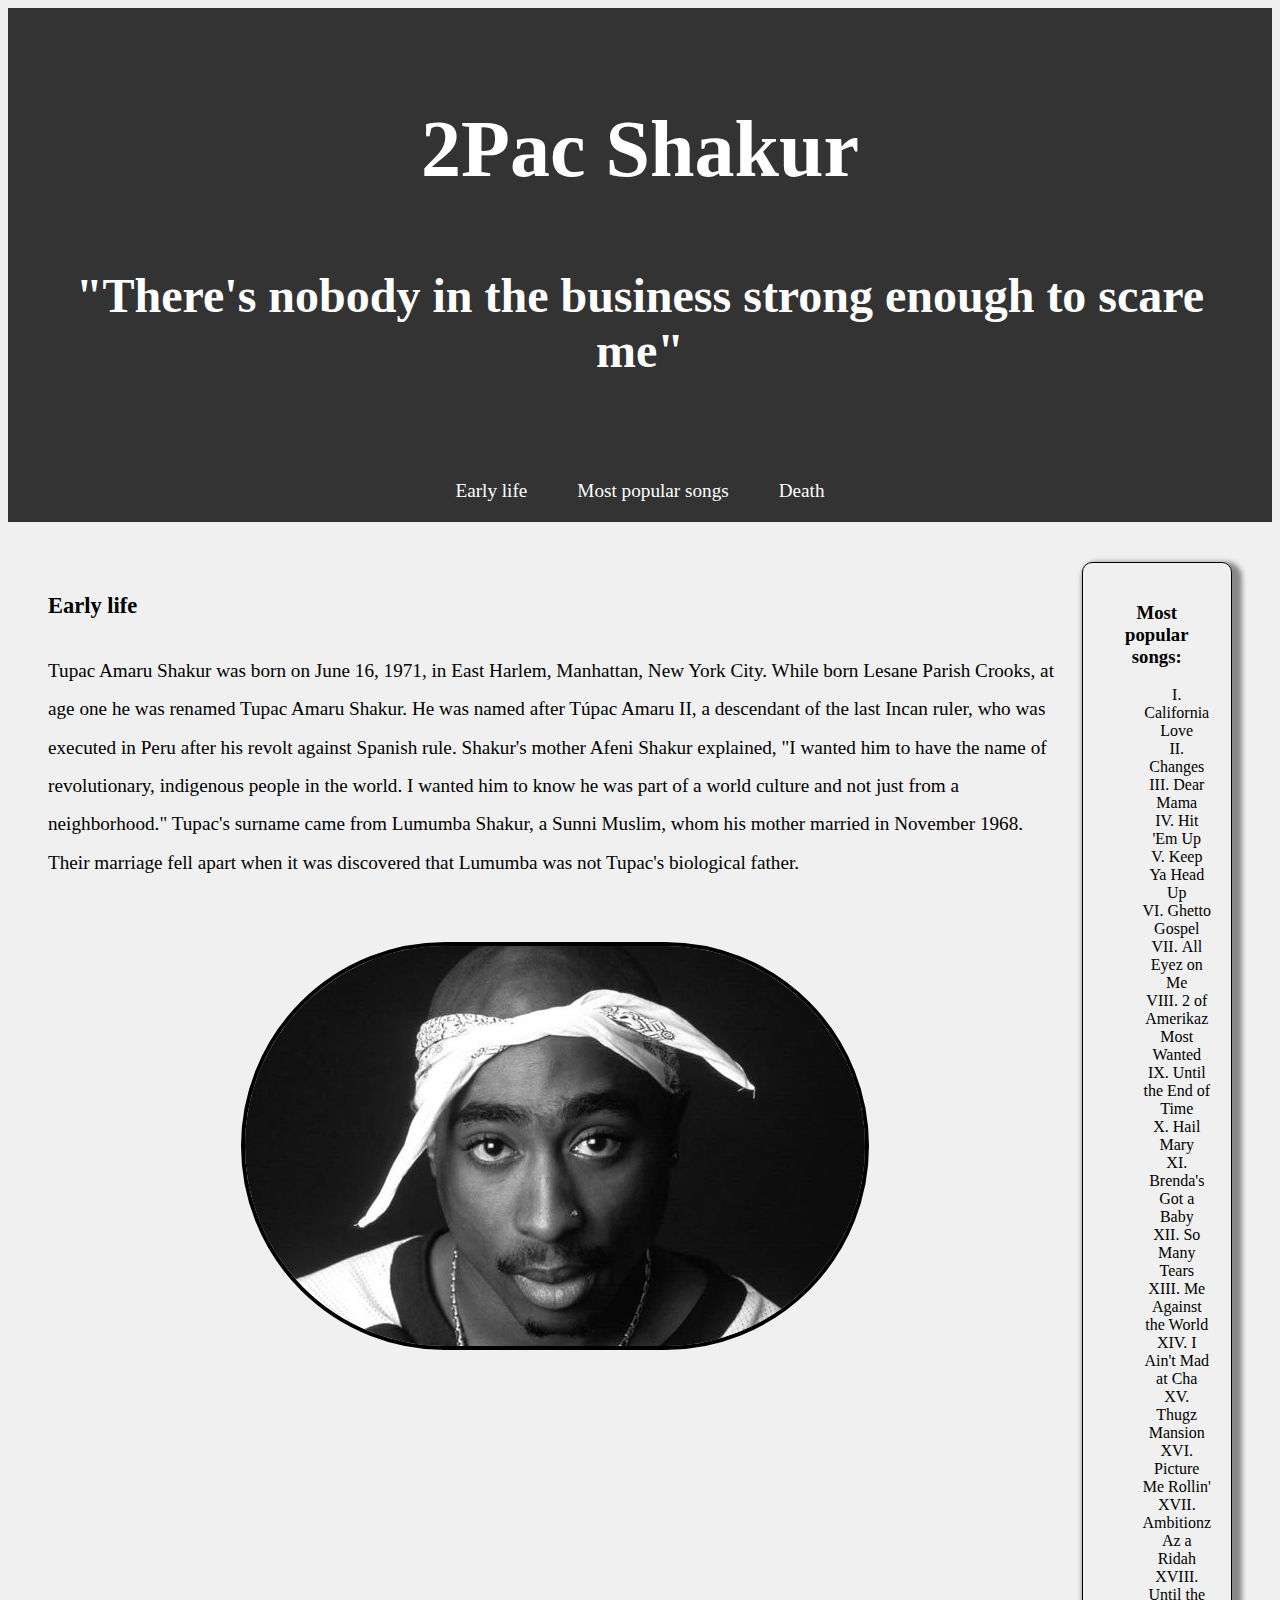
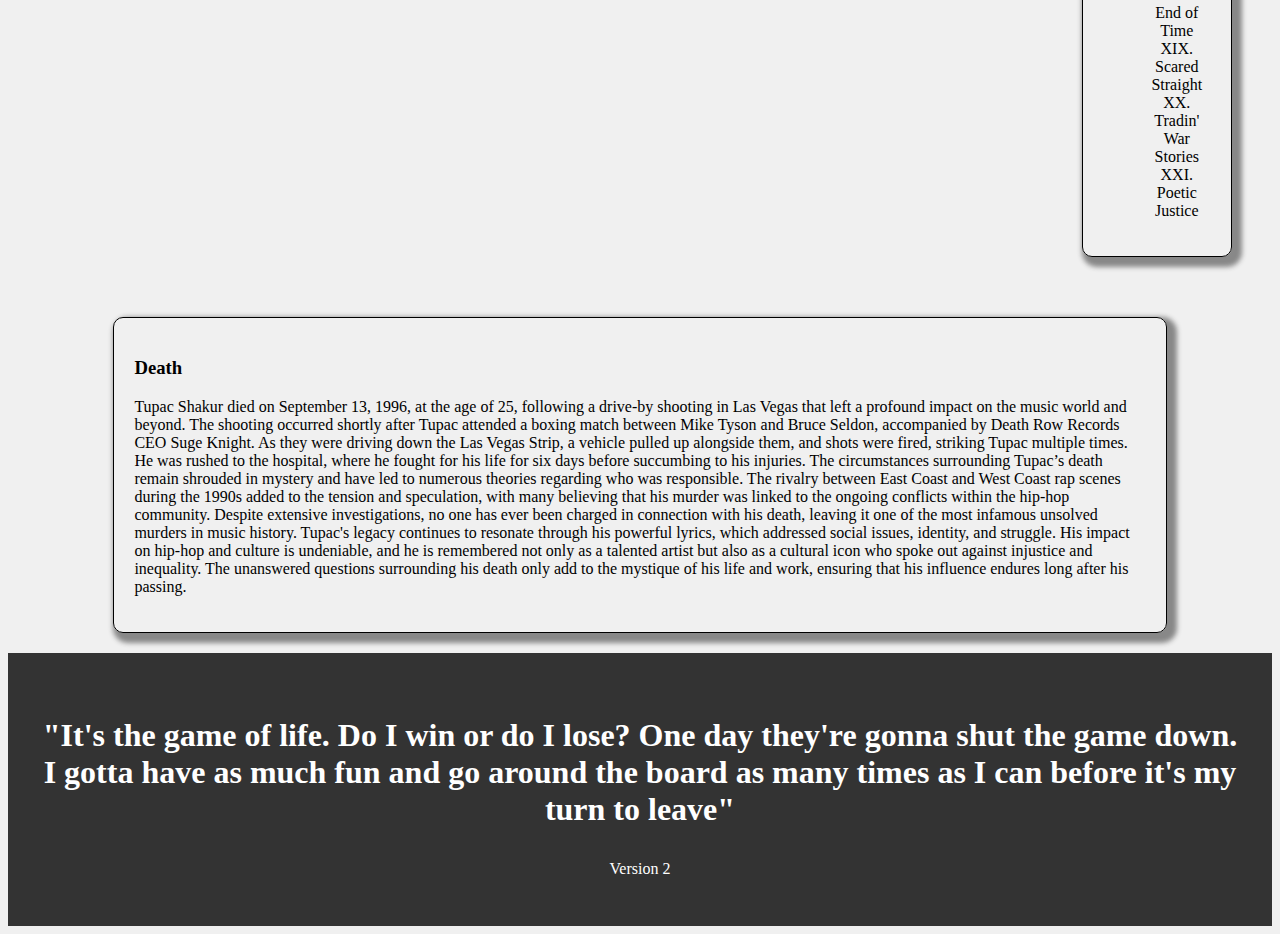
<file: index.html>
<!DOCTYPE html>
<html lang="pl">
<head>
    <meta charset="UTF-8">
    <title>Page2</title>
    <link rel="stylesheet" type="text/css" href="style.css">
    <link href="https://fonts.cdnfonts.com/css/chomsky" rel="stylesheet">

</head>
<body>
<header>
    <h1>2Pac Shakur</h1>
    <h2>"There's nobody in the business strong enough to scare me"</h2>


</header>
<div class="calosc">
    <nav>
        <ul class="k">
            <li><a href="#section1">Early life</a></li>
            <li><a href="#section2">Most popular songs</a></li>
            <li><a href="#section3">Death</a></li>
        </ul>
    </nav>
    <div class="content">
        <div class="kolumny">
            <div class="col1">

                <section id="section1">
                    <h3>Early life</h3>
                    <p>
                        Tupac Amaru Shakur was born on June 16, 1971, in East Harlem, Manhattan, New York City. While born Lesane Parish Crooks, at age one he was renamed Tupac Amaru Shakur. He was named after Túpac Amaru II, a descendant of the last Incan ruler, who was executed in Peru after his revolt against Spanish rule. Shakur's mother Afeni Shakur explained, "I wanted him to have the name of revolutionary, indigenous people in the world. I wanted him to know he was part of a world culture and not just from a neighborhood." Tupac's surname came from Lumumba Shakur, a Sunni Muslim, whom his mother married in November 1968. Their marriage fell apart when it was discovered that Lumumba was not Tupac's biological father.</p>
                </section>

                <div class="col-img">
                    <div class="image_container">
                        <img src="2pac.jpg" alt="2pac" width="620" height="400">
                    </div>
                </div>
            </div>


            <div class="col">
                <section id="section2">
                    <h3>Most popular songs: </h3>
                    <ol>
                        <li>California Love</li>
                        <li>Changes</li>
                        <li>Dear Mama</li>
                        <li>Hit 'Em Up</li>
                        <li>Keep Ya Head Up</li>
                        <li>Ghetto Gospel</li>
                        <li>All Eyez on Me</li>
                        <li>2 of Amerikaz Most Wanted</li>
                        <li>Until the End of Time</li>
                        <li>Hail Mary</li>
                        <li>Brenda's Got a Baby</li>
                        <li>So Many Tears</li>
                        <li>Me Against the World</li>
                        <li>I Ain't Mad at Cha</li>
                        <li>Thugz Mansion</li>
                        <li>Picture Me Rollin'</li>
                        <li>Ambitionz Az a Ridah</li>
                        <li>Until the End of Time</li>
                        <li>Scared Straight</li>
                        <li>Tradin' War Stories</li>
                        <li>Poetic Justice</li>
                    </ol>
                </section>
            </div>

        </div>
        <div class="bottom">
            <section id="section3">
                <h3>Death</h3>
                <p>Tupac Shakur died on September 13, 1996, at the age of 25, following a drive-by shooting in Las Vegas that left a profound impact on the music world and beyond. The shooting occurred shortly after Tupac attended a boxing match between Mike Tyson and Bruce Seldon, accompanied by Death Row Records CEO Suge Knight. As they were driving down the Las Vegas Strip, a vehicle pulled up alongside them, and shots were fired, striking Tupac multiple times. He was rushed to the hospital, where he fought for his life for six days before succumbing to his injuries.

                    The circumstances surrounding Tupac’s death remain shrouded in mystery and have led to numerous theories regarding who was responsible. The rivalry between East Coast and West Coast rap scenes during the 1990s added to the tension and speculation, with many believing that his murder was linked to the ongoing conflicts within the hip-hop community. Despite extensive investigations, no one has ever been charged in connection with his death, leaving it one of the most infamous unsolved murders in music history.

                    Tupac's legacy continues to resonate through his powerful lyrics, which addressed social issues, identity, and struggle. His impact on hip-hop and culture is undeniable, and he is remembered not only as a talented artist but also as a cultural icon who spoke out against injustice and inequality. The unanswered questions surrounding his death only add to the mystique of his life and work, ensuring that his influence endures long after his passing.</p>

            </section>
        </div>
    </div>
</div>
<footer>
    <h3 id="end">"It's the game of life. Do I win or do I lose? One day they're gonna shut the game down. I gotta have as much fun and go around the board as many times as I can before it's my turn to leave"</h3>
    <p id="ver2"><a href="index2.html">Version 2</a></p>
</footer>

</body>
</html>
</file>
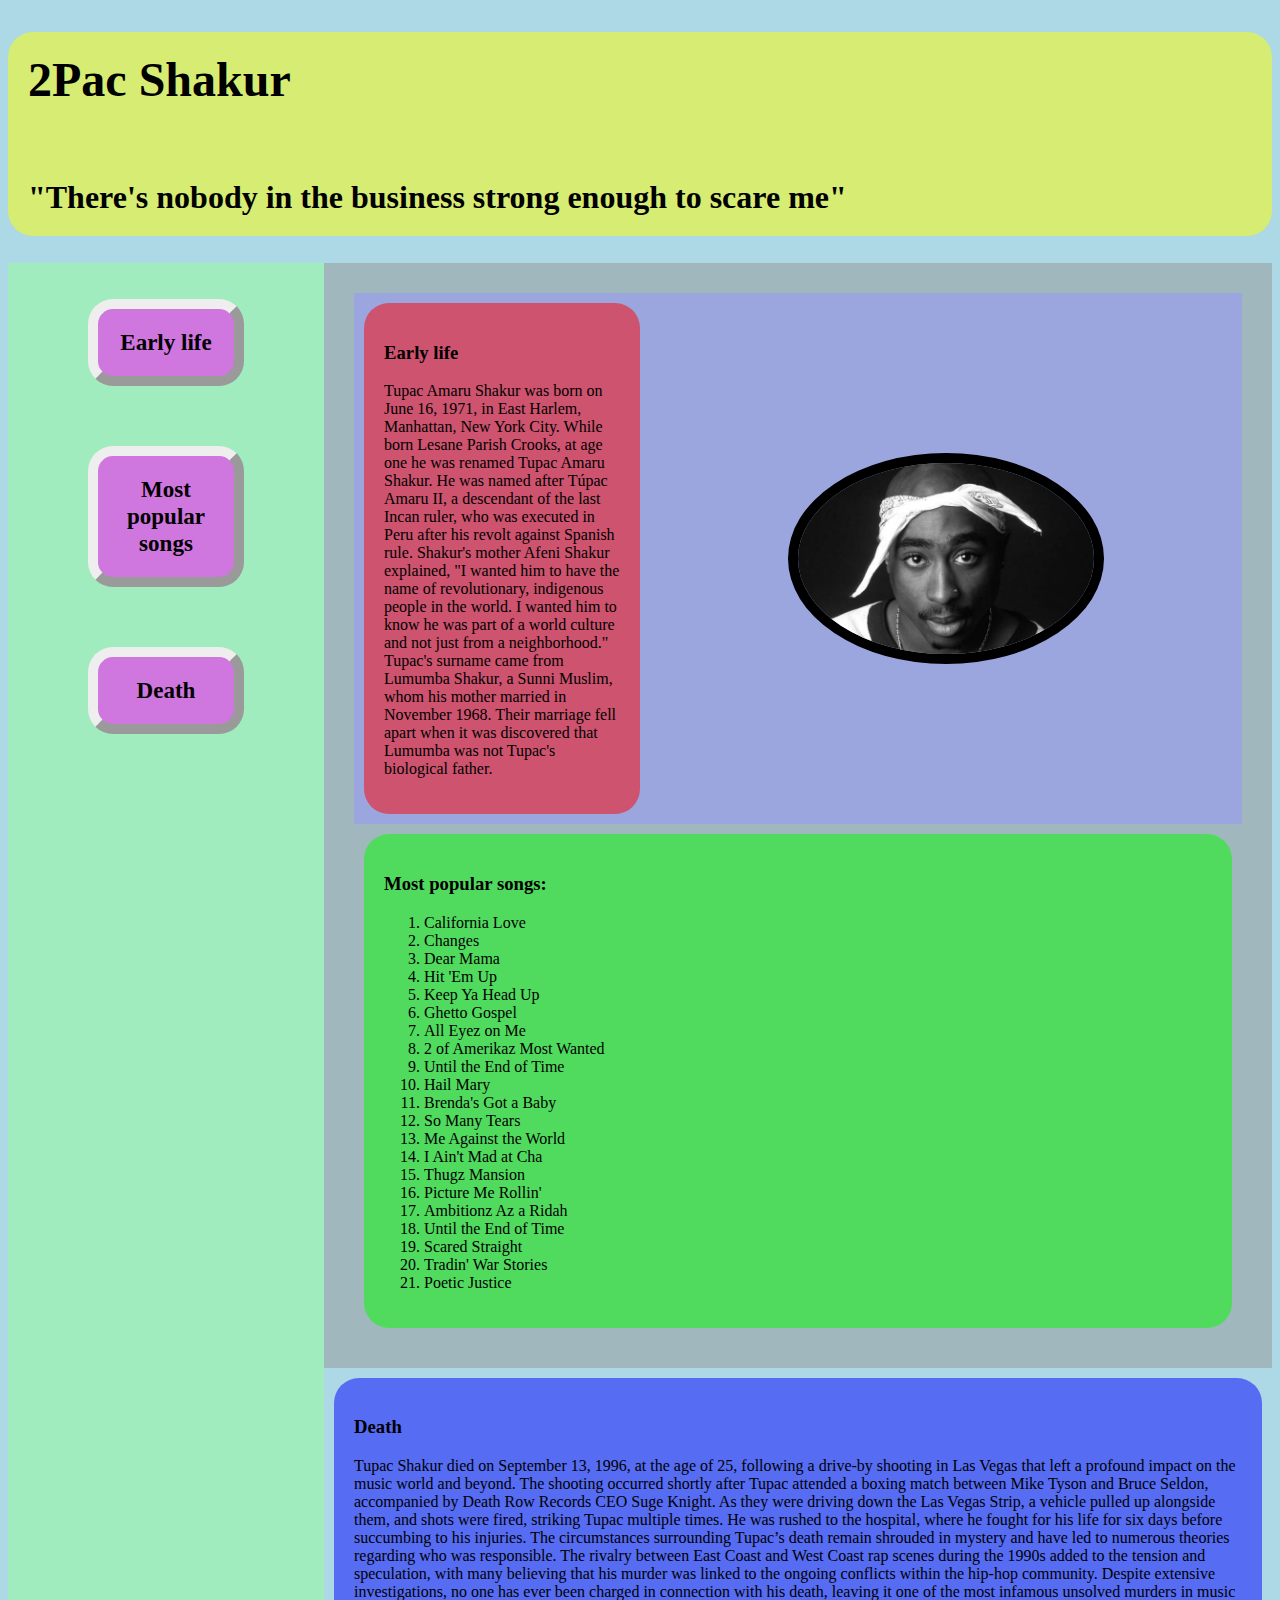
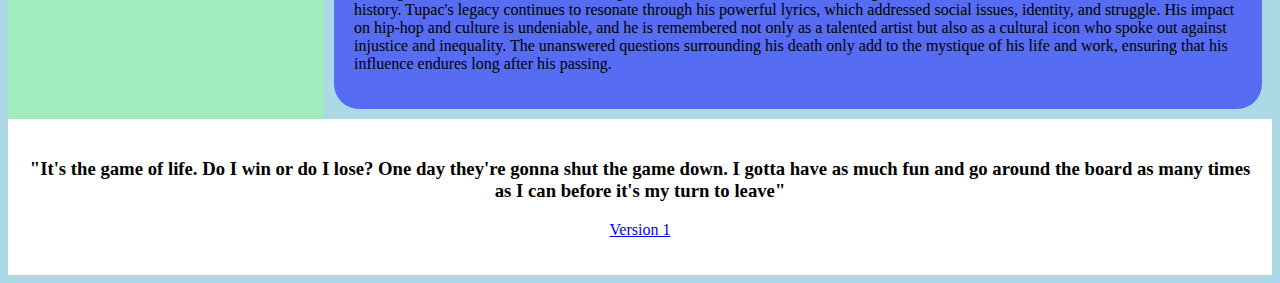
<file: index2.html>
<!DOCTYPE html>
<html lang="pl">
<head>
    <meta charset="UTF-8">
    <title>Page2</title>
    <link rel="stylesheet" type="text/css" href="style2.css">
    <link href="https://fonts.cdnfonts.com/css/chomsky" rel="stylesheet">

</head>
<body>
<header>
    <h1>2Pac Shakur</h1>
    <h2>"There's nobody in the business strong enough to scare me"</h2>


</header>
<div class="calosc">
    <nav>
        <ul class="k">
            <li><a href="#section1">Early life</a></li>
            <li><a href="#section2">Most popular songs</a></li>
            <li><a href="#section3">Death</a></li>
        </ul>
    </nav>
    <div class="content">
        <div class="kolumny">
            <div class="col1">

                    <section id="section1">
                        <h3>Early life</h3>
                        <p>
                            Tupac Amaru Shakur was born on June 16, 1971, in East Harlem, Manhattan, New York City. While born Lesane Parish Crooks, at age one he was renamed Tupac Amaru Shakur. He was named after Túpac Amaru II, a descendant of the last Incan ruler, who was executed in Peru after his revolt against Spanish rule. Shakur's mother Afeni Shakur explained, "I wanted him to have the name of revolutionary, indigenous people in the world. I wanted him to know he was part of a world culture and not just from a neighborhood." Tupac's surname came from Lumumba Shakur, a Sunni Muslim, whom his mother married in November 1968. Their marriage fell apart when it was discovered that Lumumba was not Tupac's biological father.</p>
                    </section>

                <div class="col-img">
                    <div class="image_container">
                        <img src="2pac.jpg" alt="2pac" width="620" height="400">
                    </div>
                </div>
            </div>


            <div class="col">
                <section id="section2">
                    <h3>Most popular songs: </h3>
                    <ol>
                        <li>California Love</li>
                        <li>Changes</li>
                        <li>Dear Mama</li>
                        <li>Hit 'Em Up</li>
                        <li>Keep Ya Head Up</li>
                        <li>Ghetto Gospel</li>
                        <li>All Eyez on Me</li>
                        <li>2 of Amerikaz Most Wanted</li>
                        <li>Until the End of Time</li>
                        <li>Hail Mary</li>
                        <li>Brenda's Got a Baby</li>
                        <li>So Many Tears</li>
                        <li>Me Against the World</li>
                        <li>I Ain't Mad at Cha</li>
                        <li>Thugz Mansion</li>
                        <li>Picture Me Rollin'</li>
                        <li>Ambitionz Az a Ridah</li>
                        <li>Until the End of Time</li>
                        <li>Scared Straight</li>
                        <li>Tradin' War Stories</li>
                        <li>Poetic Justice</li>
                    </ol>
                </section>
            </div>

        </div>
        <div class="bottom">
            <section id="section3">
                <h3>Death</h3>
                <p>Tupac Shakur died on September 13, 1996, at the age of 25, following a drive-by shooting in Las Vegas that left a profound impact on the music world and beyond. The shooting occurred shortly after Tupac attended a boxing match between Mike Tyson and Bruce Seldon, accompanied by Death Row Records CEO Suge Knight. As they were driving down the Las Vegas Strip, a vehicle pulled up alongside them, and shots were fired, striking Tupac multiple times. He was rushed to the hospital, where he fought for his life for six days before succumbing to his injuries.

                    The circumstances surrounding Tupac’s death remain shrouded in mystery and have led to numerous theories regarding who was responsible. The rivalry between East Coast and West Coast rap scenes during the 1990s added to the tension and speculation, with many believing that his murder was linked to the ongoing conflicts within the hip-hop community. Despite extensive investigations, no one has ever been charged in connection with his death, leaving it one of the most infamous unsolved murders in music history.

                    Tupac's legacy continues to resonate through his powerful lyrics, which addressed social issues, identity, and struggle. His impact on hip-hop and culture is undeniable, and he is remembered not only as a talented artist but also as a cultural icon who spoke out against injustice and inequality. The unanswered questions surrounding his death only add to the mystique of his life and work, ensuring that his influence endures long after his passing.</p>

            </section>
        </div>
    </div>
</div>
<footer>
    <h3 id="end">"It's the game of life. Do I win or do I lose? One day they're gonna shut the game down. I gotta have as much fun and go around the board as many times as I can before it's my turn to leave"</h3>
    <p id="ver2"><a href="index.html">Version 1</a></p>
</footer>

</body>
</html>
</file>
<file: style.css>
html{
    background-color: #f0f0f0;

}

header {
    background-color: #333;
    color: white;
    text-align: center;
    padding: 2em;

}

.k {
    background-color: #333;
    list-style: none;
    display: flex;
    justify-content: center;
    margin: 0;
    padding: 20px;
    gap: 10px;

}

.k a {

    color: white;
    text-decoration: none;
    padding: 20px;
    font-size: 1.2em;

}

.image_container{
    display: flex;
    justify-content: center;
    padding: 20px;
    margin-top: 40px;
}

img{

    border: 4px solid black;
    border-radius: 250px;
    max-width: 100%;
    height: auto;

}

h1 {
    padding: 10px;
    font-size: 5em;
    font-family: 'Chomsky', serif;
}

h2 {
    padding: 10px;
    font-size: 3em;
    font-family: 'Chomsky', serif;
}

#section1{
    line-height: 2;
    font-size: larger;
}

#section2{
    text-align: center;
}
.kolumny{
    display: flex;
    gap: 20px;
    justify-content: space-between;
    padding: 40px;

}
.col{
    width: 30%;
    padding: 20px;
    border: 1px solid black;
    border-radius: 10px;

    box-shadow: 5px 5px 5px 5px #888888;
}

.bottom {
    width: 80%;
    padding: 20px;
    border: 1px solid black;
    border-radius: 10px;
    box-shadow: 5px 5px 5px 5px #888888;
    margin: 20px auto;
}

ol {
    list-style-type: upper-roman;
    list-style-position: inside;
}

#end {
    font-family: 'Chomsky', serif;
    font-size: 2em;
}

#ver2 a{
    color: white;
    text-decoration: none;
}

footer{
    background-color: #333;
    color: white;
    text-align: center;
    padding: 2em;
}


@media (max-width: 768px) {

    .k{
        background-color: red;
        display: block;
        justify-content: center;
        text-align: center;

    }
    .kolumny {
        flex-direction: column;
        align-items: center;
    }
    .image_container{
        margin-top: 0;
    }
    .col {
        width: 80%;
        margin-bottom: 20px;
    }

    h1 {
        font-size: 3em;
    }

    h2 {
        font-size: 2em;
    }

    .k a {
        padding: 20px;
    }

    img{
        max-width: 100%;
        height: auto;

    }
    .bottom {
        text-align: center;
        width: 100%;
        padding: 2px;
        margin-top: 0;
        margin-bottom: 20px;


    }
}
</file>
<file: style2.css>
html{
    /*background-image: url("back.png");*/
    background-color: lightblue;
}


h1{
    font-size: 3em;
    text-align: left;
    padding: 20px;

}

h2{
    font-size: 2em;
    text-align: left;
    padding: 20px;
}

header{
    background-color: rgba(255, 255, 0, 0.5); /* 90% opacity */
    border-radius: 25px;
}
.kolumny{
    background-color: rgba(150, 150, 150, 0.5);
    padding: 30px;
}

nav{
    background-color: rgba(150, 255, 150, 0.5); /* 90% opacity */
}
nav .k{
    text-align: center;
    list-style: none;

    padding: 20px
}

.k li{
    color: black;

    padding: 20px;
    font-size: 1.2em;
    background-color: rgba(255, 0, 255, 0.5); /* 90% opacity */
    margin: 0 60px 60px;
    border: 10px outset;
    border-radius: 25px;
}

.k a{
    color: black;
    text-decoration: none;
    font-size: larger;
    font-weight: bold;
}
img{
    border: 10px solid black;
    border-radius: 50%;
    margin: 20px;
    width: 50%;
    height: auto;

}

.calosc {
display: grid;
    grid-template-columns: 3fr 9fr;
}

#section1, #section2, #section3{
    padding: 20px;
    margin: 10px;
    border-radius: 25px;
}

#section1{
    background-color: rgba(255, 0, 0, 0.5); /* 90% opacity */
}

#section2{
    background-color: rgba(0, 255, 0, 0.5); /* 90% opacity */
}

#section3{
    background-color: rgba(0, 0, 255, 0.5); /* 90% opacity */
}

.col1{
    background-color: rgba(150, 150, 255, 0.5); /* 90% opacity */
    display: grid;
    grid-template-columns: 1fr 2fr;align-items: center; /* Align items vertically in the center */



}
.image_container{
    display: flex;
    justify-content: center; /* Center horizontally */
    align-items: center; /* Center vertically */
    position: relative; /* Ensure the container is positioned relatively */
    width: 100%; /* Adjust as needed */
    height: auto; /* Adjust as needed */
}

footer{
    background-color: white;
    text-align: center;
    padding: 20px;
}
</file>
